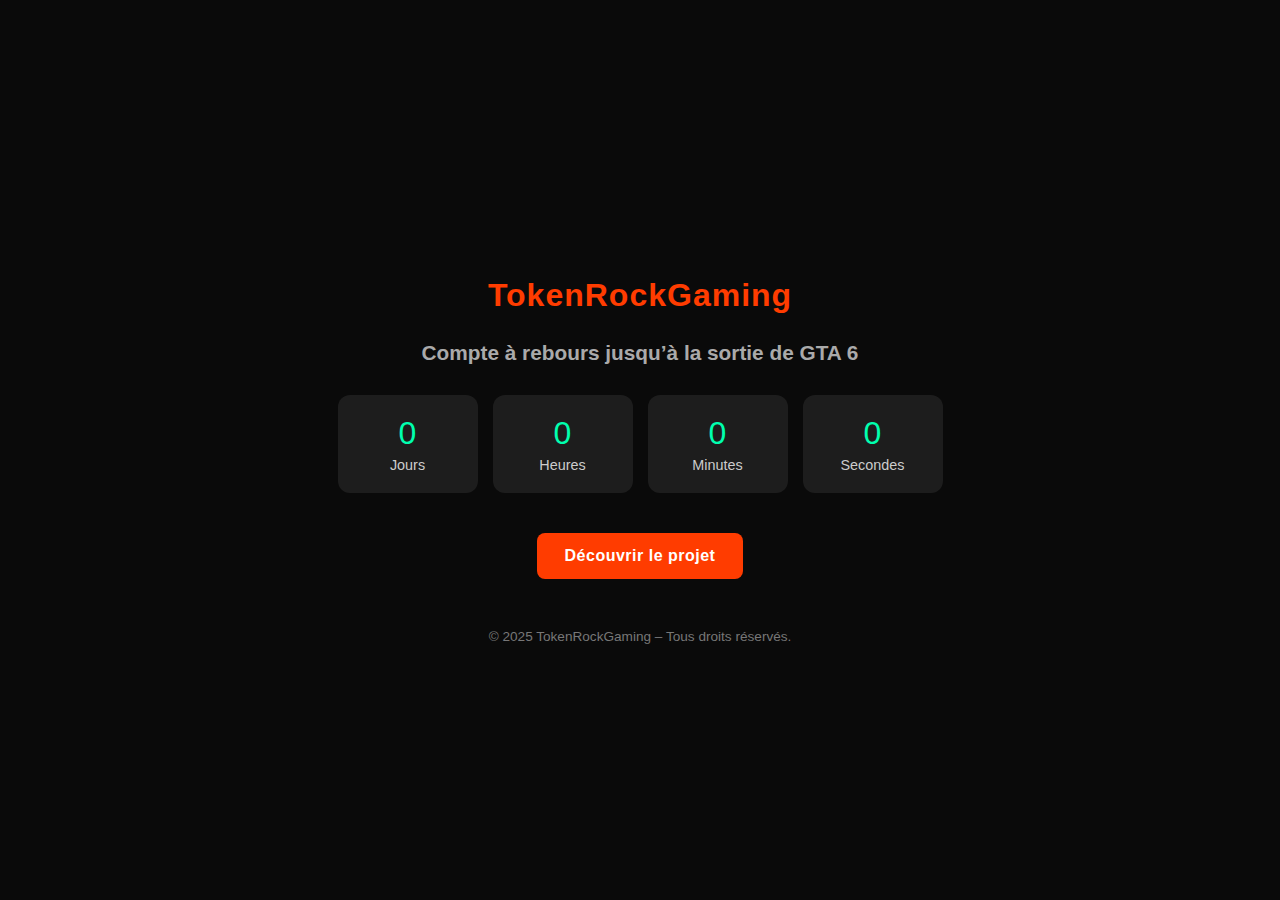
<file: index.html>
<!DOCTYPE html>
<html lang="fr">
<head>
  <meta charset="UTF-8">
  <meta name="viewport" content="width=device-width, initial-scale=1.0">
  <title>TokenRockGaming – Compte à rebours GTA 6</title>
  <style>
    body {
      margin: 0;
      padding: 0;
      font-family: 'Segoe UI', Tahoma, Geneva, Verdana, sans-serif;
      background-color: #0a0a0a;
      color: #f0f0f0;
      display: flex;
      flex-direction: column;
      align-items: center;
      justify-content: center;
      height: 100vh;
      text-align: center;
    }

    h1 {
      font-size: 2rem;
      color: #ff3c00;
      margin-bottom: 10px;
      letter-spacing: 1px;
    }

    h2 {
      font-size: 1.3rem;
      color: #aaa;
      margin-bottom: 30px;
    }

    .countdown {
      display: flex;
      justify-content: center;
      gap: 15px;
      margin-bottom: 40px;
    }

    .time-box {
      background: rgba(255, 255, 255, 0.08);
      padding: 20px 25px;
      border-radius: 12px;
      min-width: 90px;
    }

    .time-box span {
      display: block;
      font-size: 2rem;
      color: #00ffae;
    }

    .time-box small {
      display: block;
      margin-top: 5px;
      font-size: 0.9rem;
      color: #ccc;
    }

    a.button {
      background-color: #ff3c00;
      color: white;
      text-decoration: none;
      padding: 14px 28px;
      border-radius: 8px;
      font-weight: bold;
      letter-spacing: 0.5px;
      transition: 0.3s;
    }

    a.button:hover {
      background-color: #ff5f1f;
      transform: scale(1.05);
    }

    footer {
      margin-top: 50px;
      font-size: 0.85rem;
      color: #777;
    }
  </style>
</head>
<body>
  <h1>TokenRockGaming</h1>
  <h2>Compte à rebours jusqu’à la sortie de GTA 6</h2>

  <div class="countdown">
    <div class="time-box">
      <span id="days">0</span>
      <small>Jours</small>
    </div>
    <div class="time-box">
      <span id="hours">0</span>
      <small>Heures</small>
    </div>
    <div class="time-box">
      <span id="mins">0</span>
      <small>Minutes</small>
    </div>
    <div class="time-box">
      <span id="secs">0</span>
      <small>Secondes</small>
    </div>
  </div>

  <a href="projet.html" class="button">Découvrir le projet</a>

  <footer>
    &copy; 2025 TokenRockGaming – Tous droits réservés.
  </footer>

  <script>
    // Date cible : sortie officielle GTA 6 – 26 mai 2026 à minuit
    const targetDate = new Date("May 26, 2026 00:00:00").getTime();

    const countdown = setInterval(function() {
      const now = new Date().getTime();
      const distance = targetDate - now;

      if (distance < 0) {
        clearInterval(countdown);
        document.querySelector(".countdown").innerHTML = "<p>Le jeu est sorti ! 🎮</p>";
        return;
      }

      const days = Math.floor(distance / (1000 * 60 * 60 * 24));
      const hours = Math.floor((distance % (1000 * 60 * 60 * 24)) / (1000 * 60 * 60));
      const mins = Math.floor((distance % (1000 * 60 * 60)) / (1000 * 60));
      const secs = Math.floor((distance % (1000 * 60)) / 1000);

      document.getElementById("days").textContent = days;
      document.getElementById("hours").textContent = hours;
      document.getElementById("mins").textContent = mins;
      document.getElementById("secs").textContent = secs;
    }, 1000);
  </script>
</body>
</html>
</file>
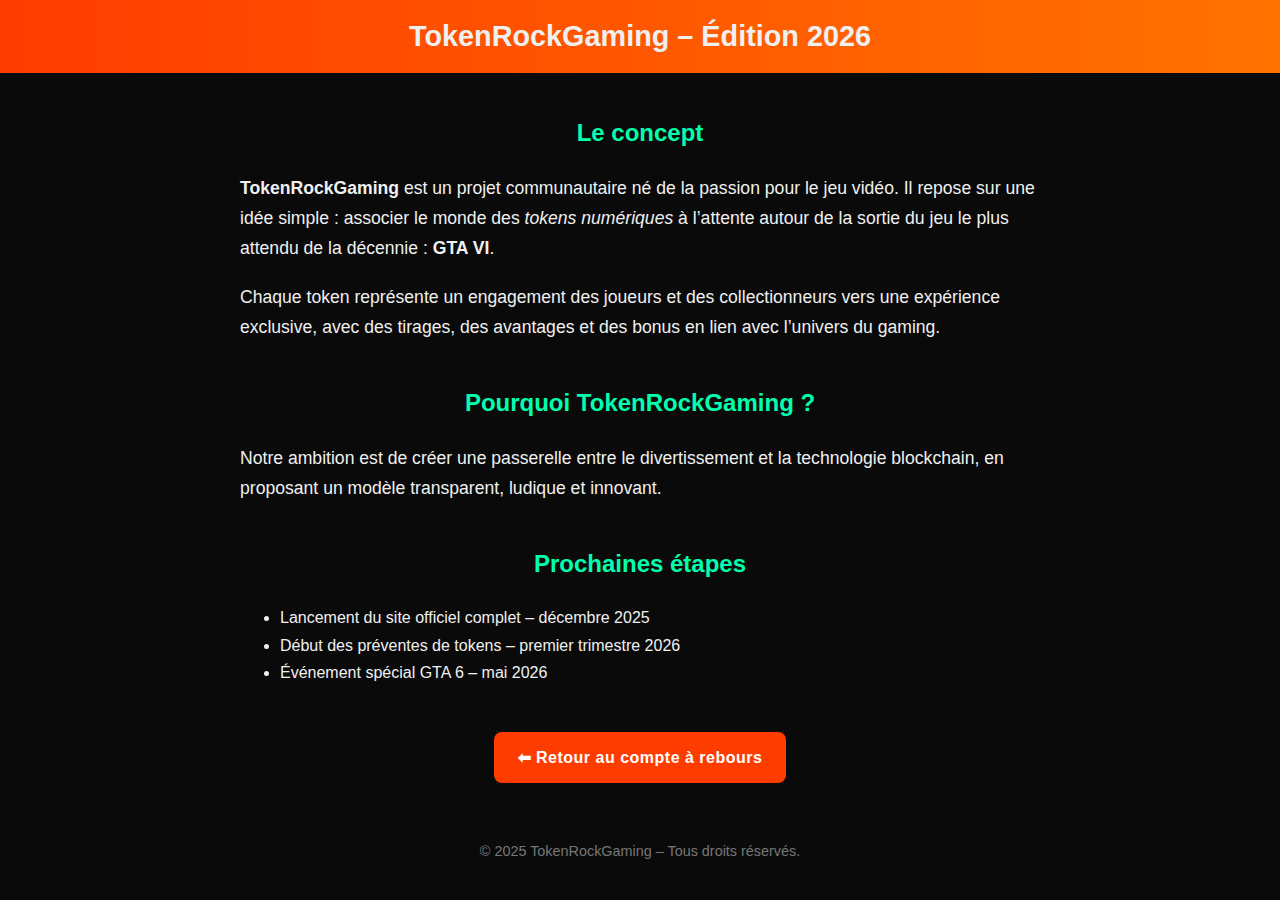
<file: projet.html>
<!DOCTYPE html>
<html lang="fr">
<head>
  <meta charset="UTF-8">
  <meta name="viewport" content="width=device-width, initial-scale=1.0">
  <title>TokenRockGaming – Le Projet</title>
  <style>
    body {
      margin: 0;
      padding: 0;
      font-family: 'Segoe UI', Tahoma, Geneva, Verdana, sans-serif;
      background-color: #0a0a0a;
      color: #f0f0f0;
      text-align: center;
    }

    header {
      background: linear-gradient(90deg, #ff3c00, #ff7300);
      padding: 20px;
      font-size: 1.8rem;
      font-weight: bold;
    }

    main {
      max-width: 800px;
      margin: 40px auto;
      padding: 0 20px;
      text-align: left;
      line-height: 1.7;
    }

    h2 {
      color: #00ffae;
      text-align: center;
      margin-top: 40px;
    }

    p {
      margin-bottom: 20px;
      font-size: 1.1rem;
    }

    a.button {
      display: inline-block;
      background-color: #ff3c00;
      color: white;
      text-decoration: none;
      padding: 12px 24px;
      border-radius: 8px;
      font-weight: bold;
      letter-spacing: 0.5px;
      transition: 0.3s;
      margin-top: 30px;
    }

    a.button:hover {
      background-color: #ff5f1f;
      transform: scale(1.05);
    }

    footer {
      margin-top: 60px;
      font-size: 0.9rem;
      color: #777;
      padding-bottom: 20px;
    }
  </style>
</head>
<body>
  <header>TokenRockGaming – Édition 2026</header>

  <main>
    <h2>Le concept</h2>
    <p>
      <strong>TokenRockGaming</strong> est un projet communautaire né de la passion pour le jeu vidéo.
      Il repose sur une idée simple : associer le monde des <em>tokens numériques</em> à l’attente
      autour de la sortie du jeu le plus attendu de la décennie : <strong>GTA VI</strong>.
    </p>

    <p>
      Chaque token représente un engagement des joueurs et des collectionneurs vers une expérience
      exclusive, avec des tirages, des avantages et des bonus en lien avec l’univers du gaming.
    </p>

    <h2>Pourquoi TokenRockGaming ?</h2>
    <p>
      Notre ambition est de créer une passerelle entre le divertissement et la technologie blockchain,
      en proposant un modèle transparent, ludique et innovant.
    </p>

    <h2>Prochaines étapes</h2>
    <ul>
      <li>Lancement du site officiel complet – décembre 2025</li>
      <li>Début des préventes de tokens – premier trimestre 2026</li>
      <li>Événement spécial GTA 6 – mai 2026</li>
    </ul>

    <div style="text-align:center;">
      <a href="index.html" class="button">⬅ Retour au compte à rebours</a>
    </div>
  </main>

  <footer>
    &copy; 2025 TokenRockGaming – Tous droits réservés.
  </footer>
</body>
</html>
</file>
